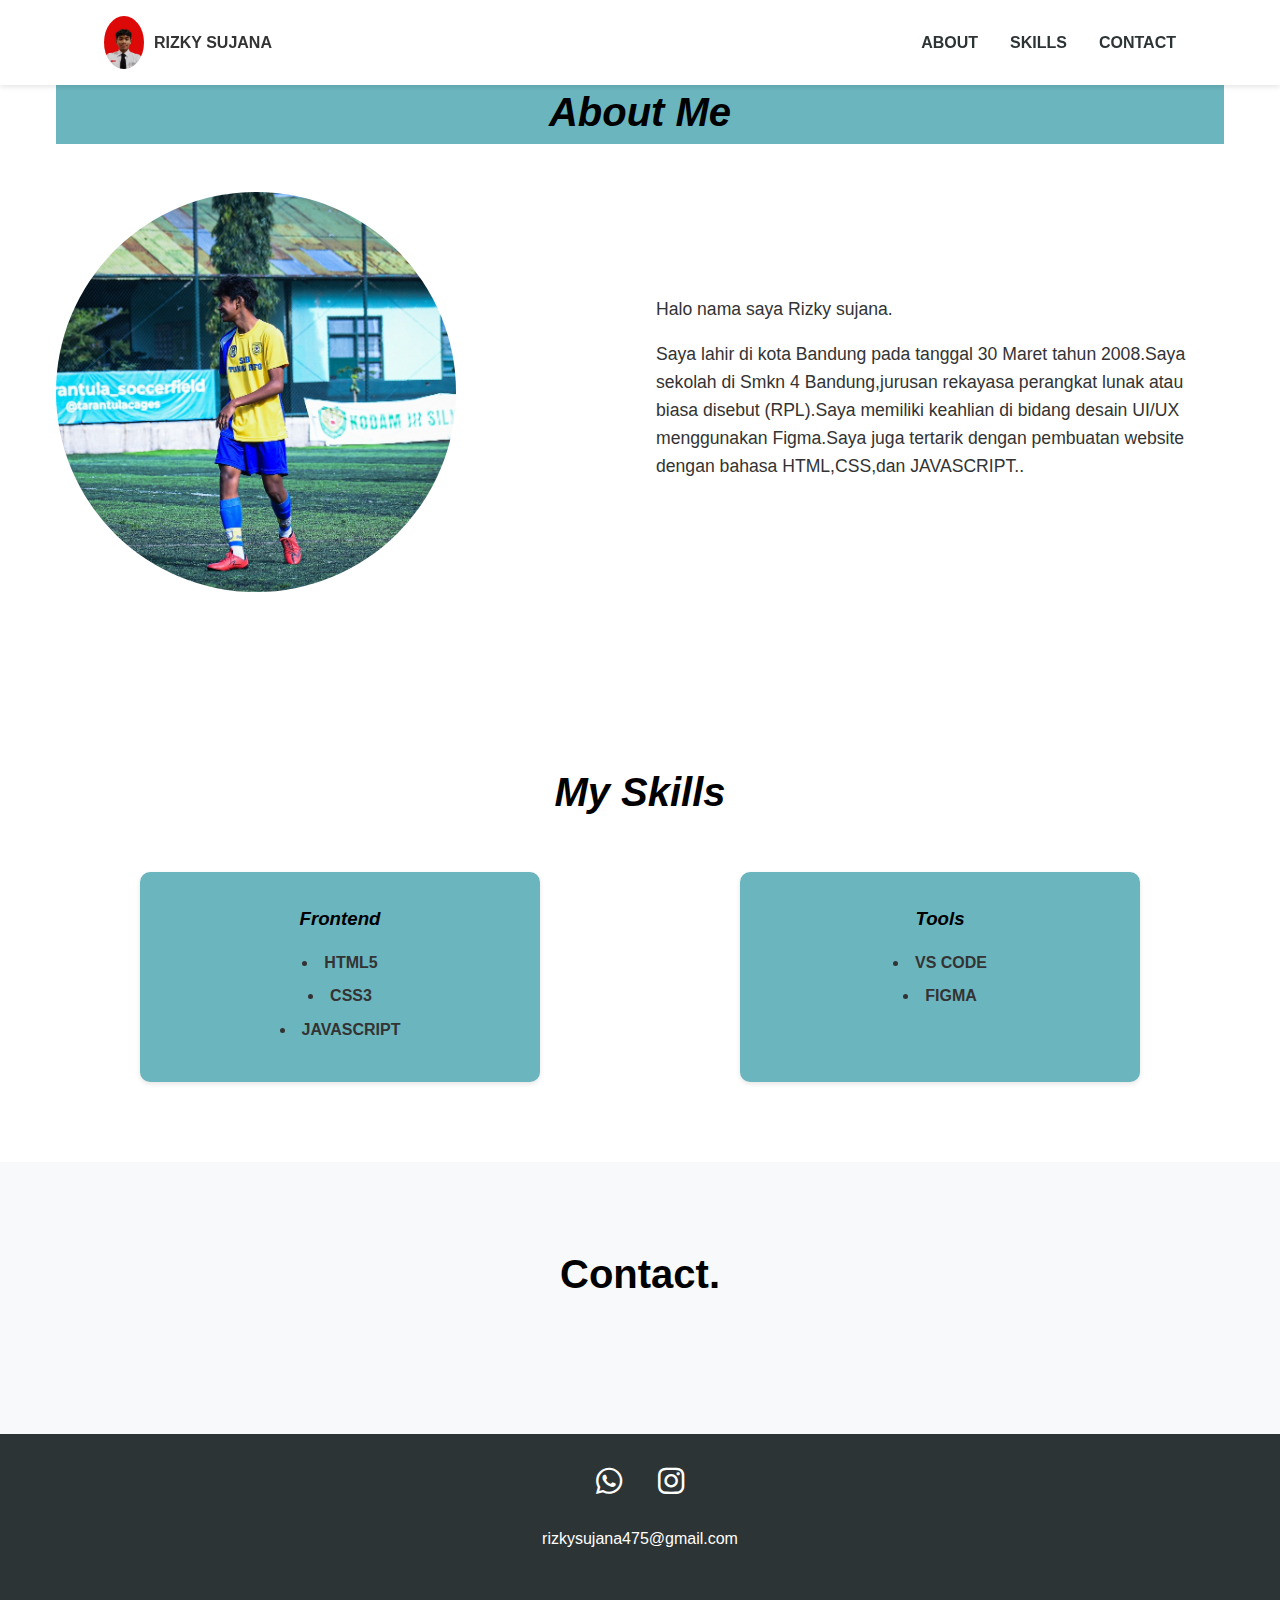
<file: index.html>
<!DOCTYPE html>
<html lang="en">
<head>
    <meta charset="UTF-8">
    <meta name="viewport" content="width=device-width, initial-scale=1.0">
    <link rel="stylesheet" href="https://cdnjs.cloudflare.com/ajax/libs/font-awesome/6.7.2/css/all.min.css" integrity="sha512-Evv84Mr4kqVGRNSgIGL/F/aIDqQb7xQ2vcrdIwxfjThSH8CSR7PBEakCr51Ck+w+/U6swU2Im1vVX0SVk9ABhg==" crossorigin="anonymous" referrerpolicy="no-referrer" />
    <link rel="icon" href="smkn4.png">
    <title>Rizky Sujana</title>
    <link rel="stylesheet" href="styles.css">
</head>
<body>
    <!-- Header -->
    <header>
        <nav>
            <div class="logo"><img src="Gambar WhatsApp 2025-02-25 pukul 07.20.57_76955b46.jpg" alt="smkn4" class="foto">Rizky Sujana</div>
            <ul class="nav-links">
                <li><a href="#about">About</a></li>
                <li><a href="#skills">Skills</a></li>
                <li><a href="#contact">Contact</a></li>
            </ul>
        </nav>
    </header>

    <!-- About Section -->
    <section id="about" class="about">
        <h2>About Me</h2>
        <div class="about-content">
            <div class="about-image">
                <img src="tr.jpg" alt="tr">
            </div>
            <div class="about-text">
                <p>Halo nama saya Rizky sujana.</p>
                <p>Saya lahir di kota Bandung pada tanggal 30 Maret tahun 2008.Saya sekolah di Smkn 4 Bandung,jurusan rekayasa perangkat lunak atau biasa disebut (RPL).Saya memiliki keahlian di bidang desain UI/UX menggunakan Figma.Saya juga tertarik dengan pembuatan website dengan bahasa HTML,CSS,dan JAVASCRIPT..</p>
            </div>
        </div>
    </section>

    <!-- Skills Section -->
    <section id="skills" class="skills">
        <h2>My Skills</h2>
        <div class="skills-grid">
            <div class="skill-card">    
                <h3>Frontend</h3>
                <ul>
                    <li><b>HTML5</b></li>
                    <li><b>CSS3</b></li>
                    <li><b>JAVASCRIPT</b></li>
                </ul>
            </div>
            <div class="skill-card">
                <h3>Tools</h3>
                <ul>
                    <li><B>VS CODE</B></li>
                    <li><B>FIGMA</B></li>
                </ul>
            </div>
        </div>
    </section>
    

    
    <!-- Contact Section -->
    <section id="contact" class="contact">
        <h2>Contact.</h2>
       
    </section>

    <!-- Footer -->
    <footer>
        <div class="footer-content">
            <div class="social-links">
                <a href="https://wa.me/+6283100549710" class="social-icon"><i class="fa-brands fa-whatsapp"></i></a>
                <a href="https://www.instagram.com/kkkyyz30/" class="social-icon"><i class="fa-brands fa-instagram"></i></a>
                <div>
                    <a href="mailto:rizkysujana475@gmail.com"><p>rizkysujana475@gmail.com</p></a>
                </div>
            </div>
        </div>
    </footer>
</body>
</html>
</file>
<file: styles.css>
/* Reset and Base Styles */
* {
    margin: 0;
    padding: 0;
    box-sizing: border-box;
}

body {
    font-family: 'Arial', sans-serif;
    line-height: 1.6;
    color: #333;
}

/* Header Styles */
header {
    position: fixed;
    width: 100%;
    background-color: #fff;
    box-shadow: 0 2px 5px rgba(0, 0, 0, 0.1);
    z-index: 1000;
}

nav {
    display: flex;
    justify-content: space-between;
    align-items: center;
    text-transform: uppercase;
    font-weight: bold;
    padding: 1rem 5%;
    max-width: 1200px;
    margin: 0 auto;
}
.logo {
    display: flex;
    align-items: center;
    text-transform: uppercase;
    font-weight: bold;
}
.logo img {
    font-size: 2rem;
    font-weight: bold;
    color: #2d3436;
    width: 40px;
    align-items: center;
    display: flex;
    height: auto;
    margin-right: 10px;
}

.nav-links {
    display: flex;
    align-items: center;
    text-transform: uppercase;
    font-weight: bold;
    list-style: none;
    gap: 2rem;
}

.nav-links a {
    text-decoration: none;
    color: #2d3436;
    font-weight: 500;
    transition: color 0.3s ease;
    text-transform: uppercase;
    font-weight: bold;
}

.nav-links a:hover {
    color: #0984e3;
}

/* Hero Section */
.hero {
    height: 100vh;
    display: flex;
    align-items: center;
    justify-content: center;
    background-color: #f8f9fa;
    text-align: center;
    padding: 0 1rem;
}

.hero-content h1 {
    font-size: 3rem;
    margin-bottom: 1rem;
    font-style: italic;
}

.highlight {
    color: #ffffff;
}

.hero-content p {
    font-size: 1.5rem;
    margin-bottom: 2rem;
    color: #ffffff;
}

.cta-button {
    display: inline-block;
    padding: 1rem 2rem;
    background-color: #0866b3;
    color: #fff;
    text-decoration: none;
    border-radius: 5px;
    transition: background-color 0.3s ease;
}

.cta-button:hover {
    background-color: #0866b3;
}

/* About Section */
.about {
    padding: 5rem 1rem;
    max-width: 1200px;
    margin: 0 auto;
}

.about h2 {
    text-align: center;
    margin-bottom: 3rem;
    font-size: 2.5rem;
    font-style: italic;
    background-color: #6bb5be;
    color: rgb(0, 0, 0);
}

.about-content {
    display: grid;
    grid-template-columns: 1fr 1fr;
    gap: 2rem;
    align-items: center;
    background-color: #ffffff;
}

.about-image img {
    width: 100%;
    border-radius: 10px;
}

.about-text p {
    margin-bottom: 1rem;
    font-size: 1.1rem;
}

/* Skills Section */
.skills {
    padding: 5rem 1rem;
    background-color: #ffffff;
}

.skills h2 {
    text-align: center;
    margin-bottom: 3rem;
    font-size: 2.5rem;
    font-style: italic;
    color: #000000;
}

.skills-grid {
    display: flex;
    justify-content: space-around;
    flex-wrap: wrap;
    max-width: 1200px;
    margin: 0 auto;
}


.skill-card {
    flex: 1;
    min-width: 250px;
    max-width: 400px;
    background-color: #6bb5be;
    padding: 2rem;
    border-radius: 10px;
    box-shadow: 0 2px 5px rgba(0, 0, 0, 0.1);
    text-align: center;
}


.skill-card h3 {
    margin-bottom: 1rem;
    color: #000000;
    font-style: italic;
}

.skill-card ul {
    list-style-position: inside;
}

.skill-card li {
    margin-bottom: 0.5rem;
}

/* Projects Section */
.projects {
    padding: 5rem 1rem;
    max-width: 1200px;
    margin: 0 auto;
}

.projects h2 {
    text-align: center;
    margin-bottom: 3rem;
    font-size: 2.5rem;
}

.projects-grid {
    display: grid;
    grid-template-columns: repeat(auto-fit, minmax(300px, 1fr));
    gap: 2rem;
}

.project-card {
    background-color: #fff;
    border-radius: 10px;
    overflow: hidden;
    box-shadow: 0 2px 5px rgba(0, 0, 0, 0.1);
}

.project-card img {
    width: 100%;
    height: 200px;
    object-fit: cover;
}

.project-card h3 {
    padding: 1rem;
    margin: 0;
}

.project-card p {
    padding: 0 1rem 1rem;
    color: #636e72;
}

.project-links {
    padding: 1rem;
    display: flex;
    gap: 1rem;
}

.project-button {
    padding: 0.5rem 1rem;
    background-color: #0984e3;
    color: #fff;
    text-decoration: none;
    border-radius: 5px;
    font-size: 0.9rem;
    transition: background-color 0.3s ease;
}

.project-button:hover {
    background-color: #0866b3;
}

/* Contact Section */
.contact {
    padding: 5rem 1rem;
    background-color: #f8f9fa;
}

.contact h2 {
    text-align: center;
    margin-bottom: 3rem;
    font-size: 2.5rem;
    color: #000000;
}

.contact-content {
    max-width: 600px;
    margin: 0 auto;
}

.contact-form {
    background-color: #fff;
    padding: 2rem;
    border-radius: 10px;
    box-shadow: 0 2px 5px rgba(0, 0, 0, 0.1);
}

.form-group {
    margin-bottom: 1.5rem;
}

.form-group label {
    display: block;
    margin-bottom: 0.5rem;
    font-weight: 500;
}

.form-group input,
.form-group textarea {
    width: 100%;
    padding: 0.5rem;
    border: 1px solid #ddd;
    border-radius: 5px;
    font-size: 1rem;
}

.form-group textarea {
    height: 150px;
    resize: vertical;
}

.submit-button {
    width: 100%;
    padding: 1rem;
    background-color: #0984e3;
    color: #fff;
    border: none;
    border-radius: 5px;
    font-size: 1rem;
    cursor: pointer;
    transition: background-color 0.3s ease;
}

.submit-button:hover {
    background-color: #0866b3;
}

/* Footer */
footer {
    background-color: #2d3436;
    color: #fff;
    padding: 2rem 1rem;
}

.footer-content {
    max-width: 1200px;
    margin: 0 auto;
    text-align: center;
}

.social-links {
    margin-bottom: 1rem;
}

.social-links a {
    color: #fff;
    text-decoration: none;
    margin: 0 1rem;
    transition: color 0.3s ease;
}

.social-links a:hover {
    color: #0984e3;
}

/* Responsive Design */
@media (max-width: 768px) {
    .nav-links {
        display: none;
    }

    .about-content {
        grid-template-columns: 1fr;
    }

    .hero-content h1 {
        font-size: 2rem;
    }

    .hero-content p {
        font-size: 1.2rem;
    }

    .about h2,
    .skills h2,
    .projects h2,
    .contact h2 {
        font-size: 2rem;
    }
}
.about-image img{
    width: 400px;
    height: 400px;
    object-fit: cover;
    border-radius: 50%;
    transition: transform 0.3s ease-in-out;
}
.about-image img:hover {
    transform: scale(1.1);
}
#home {
    background-image: url('CAMP\ NOU\ SORE.webp');
    background-repeat: no-repeat;
    background-size: cover;
}
.fa-whatsapp {
    font-size: 30px;
}
.fa-instagram {
    font-size: 30px;
}
.foto {
    width: 50px; /* Sesuaikan ukuran */
    height: 50px; /* Sesuaikan ukuran */
    border-radius: 50%;
    object-fit: cover;
}
</file>
